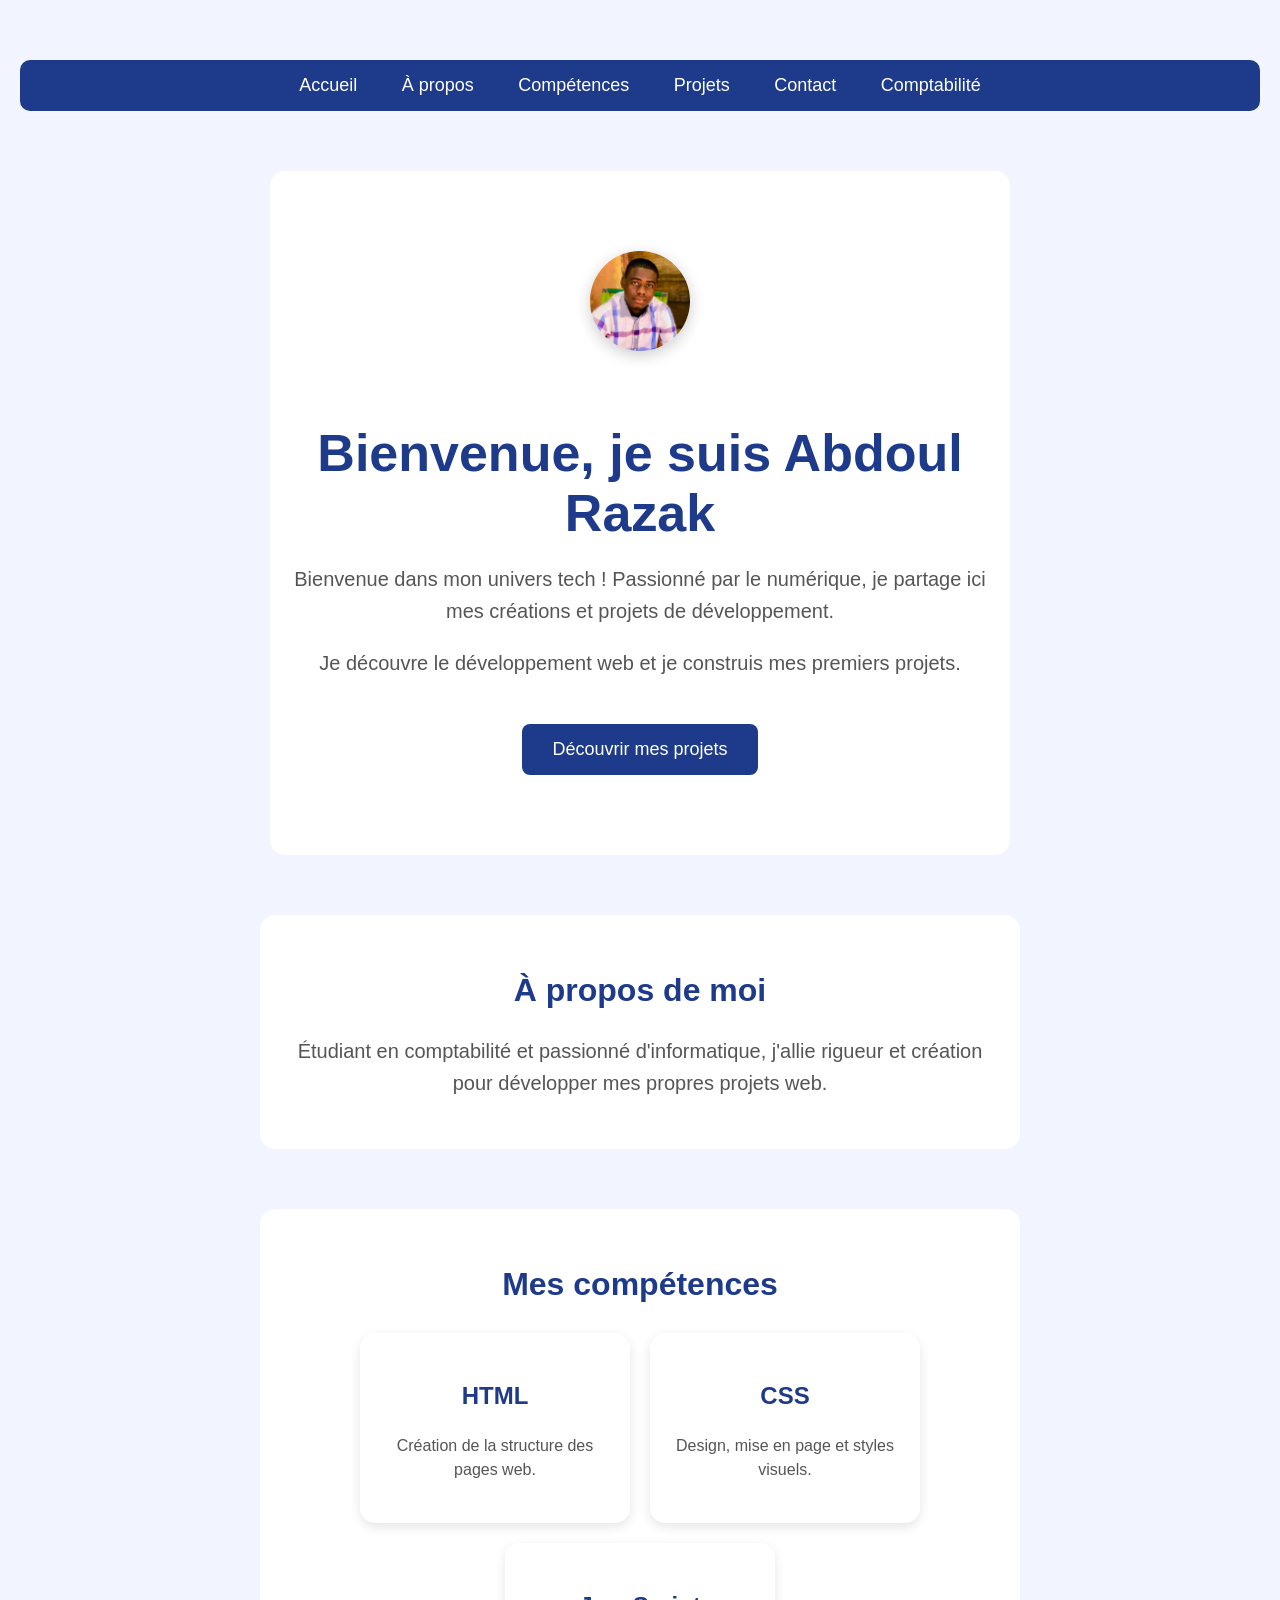
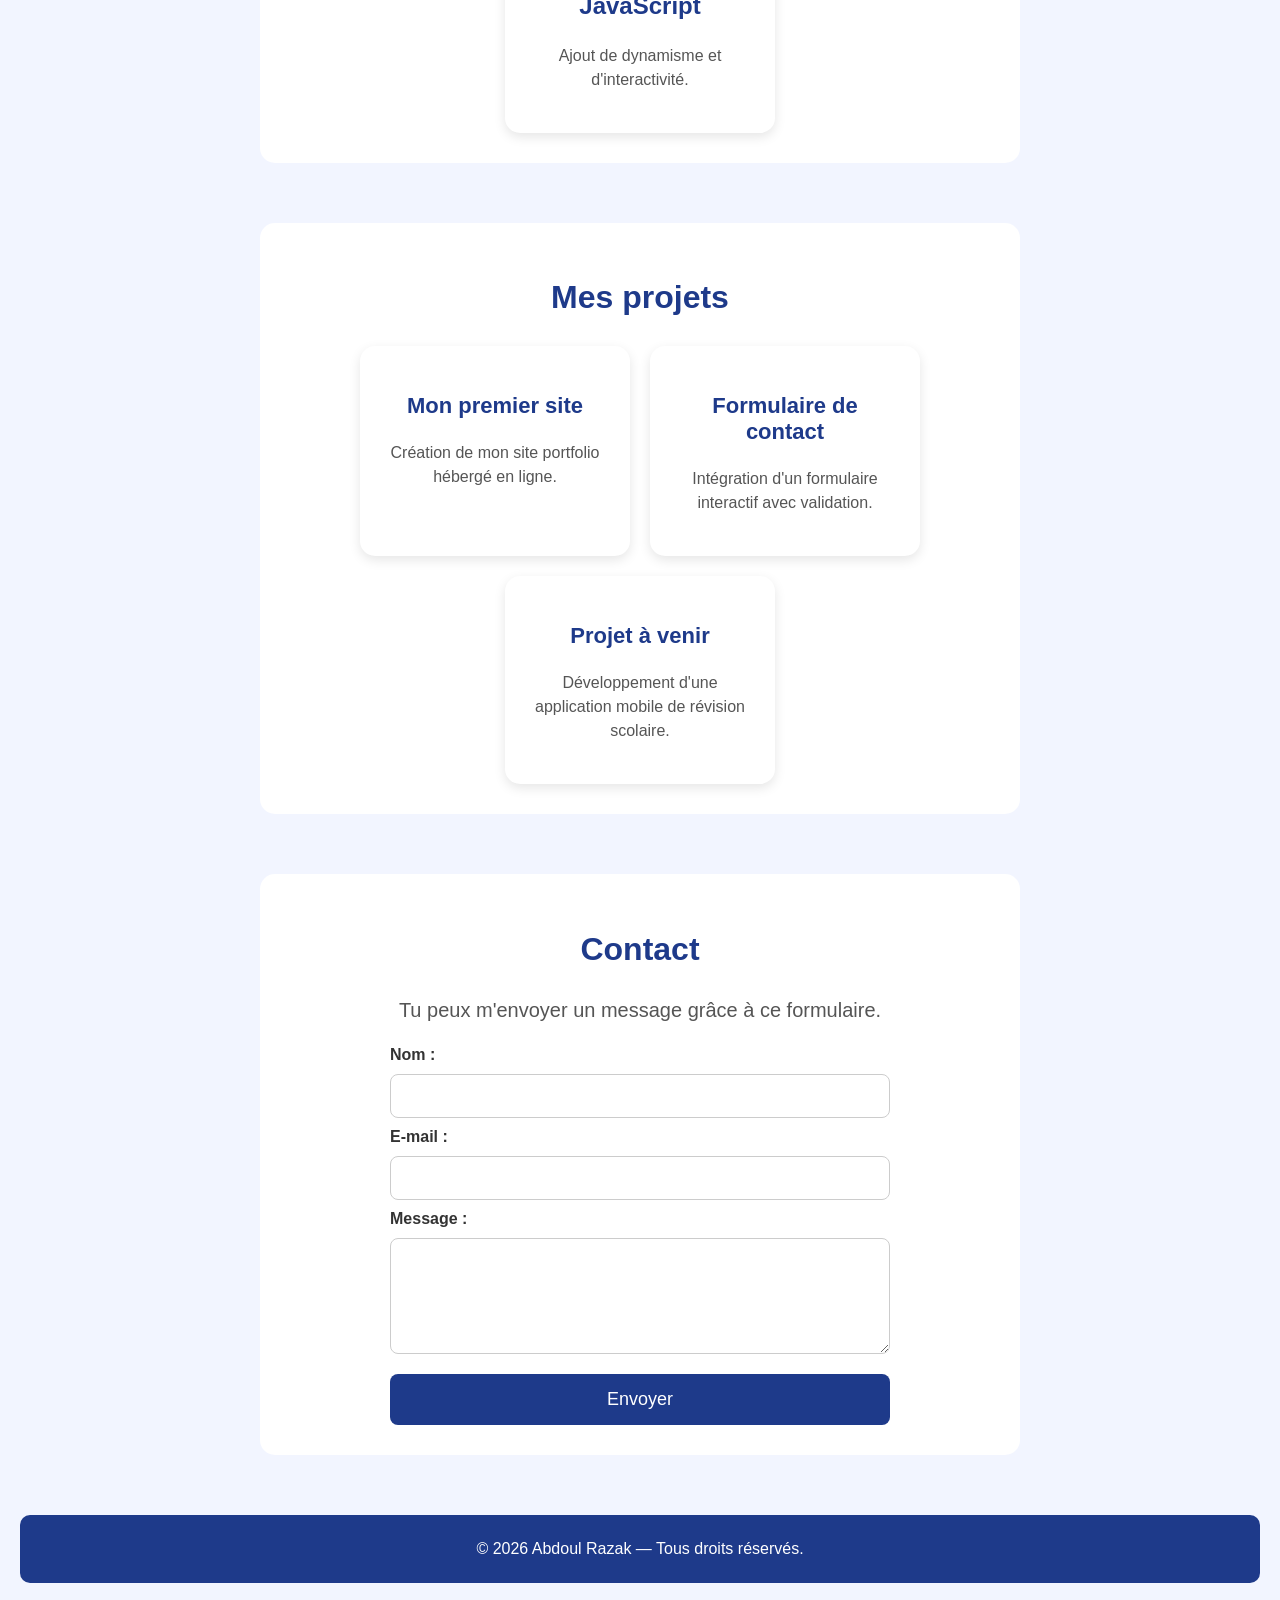
<file: index.html>
<!DOCTYPE html>
<html lang="fr">
<head>
    <meta charset="UTF-8">
    <meta name="viewport" content="width=device-width, initial-scale=1.0">
    <title>Abdoul Razak Site Personnel</title>
    <link rel="stylesheet" href="style.css">
</head>

<body>

    <nav>
        <a href="#">Accueil</a>
        <a href="#apropos">À propos</a>
        <a href="#competences">Compétences</a>
        <a href="#projets">Projets</a>
        <a href="#contact">Contact</a>
        <a href="comptabilite.html">Comptabilité</a>
    </nav>

    <section id="accueil">
        <img src="IMG-20240205-WA0007.jpg" alt="Photo de profil" class="photo-profil">
        <h1>Bienvenue, je suis Abdoul Razak</h1>
        <p>Bienvenue dans mon univers tech ! Passionné par le numérique, je partage ici mes créations et projets de développement.</p>
        <p>Je découvre le développement web et je construis mes premiers projets.</p>
        <a href="#projets" class="btn">Découvrir mes projets</a>
    </section>

    <section id="apropos">
        <h2>À propos de moi</h2>
        <p>Étudiant en comptabilité et passionné d'informatique, j'allie rigueur et création pour développer mes propres projets web.</p>
    </section>

    <section id="competences">
        <h2>Mes compétences</h2>
        <div class="competences-container">
            <div class="competence">
                <h3>HTML</h3>
                <p>Création de la structure des pages web.</p>
            </div>
            <div class="competence">
                <h3>CSS</h3>
                <p>Design, mise en page et styles visuels. </p>
            </div>
            <div class="competence">
                <h3>JavaScript</h3>
                <p>Ajout de dynamisme et d'interactivité.</p>
            </div>
        </div>
    </section>

    <section id="projets">
        <h2>Mes projets</h2>
        <div class="projets-container">
            <div class="projet">
                <h3>Mon premier site</h3>
                <p>Création de mon site portfolio hébergé en ligne.</p>
            </div>
            <div class="projet">
                <h3>Formulaire de contact</h3>
                <p>Intégration d'un formulaire interactif avec validation.</p>
            </div>
            <div class="projet">
                <h3>Projet à venir</h3>
                <p>Développement d'une application mobile de révision scolaire.</p>
            </div>
        </div>
    </section>

    <section id="contact">
        <h2>Contact</h2>
        <p>Tu peux m'envoyer un message grâce à ce formulaire.</p>
        <form id="contactForm">
            <label for="nom">Nom :</label>
            <input type="text" id="nom" name="nom" required>

            <label for="email">E-mail :</label>
            <input type="email" id="email" name="email" required>

            <label for="message">Message :</label>
            <textarea id="message" name="message" rows="5" required></textarea>

            <button type="submit">Envoyer</button>
        </form>
    </section>

    <footer>
        <p>© 2026 Abdoul Razak — Tous droits réservés.</p>
    </footer>

    <script src="script.js"></script>

</body>
</html>
</file>
<file: style.css>
html {
    scroll-behavior: smooth;
}

body {
    background-color: #f2f5ff;
    font-family: Arial, sans-serif;
    text-align: center;
    margin: 0;
    padding: 60px 20px;
}

/* Titres */
h1 {
    color: #1e3a8a;
    font-size: 48px;
    margin-bottom: 20px;
}

p {
    color: #444;
    font-size: 20px;
}

/* Boutons */
button {
    background-color: #1e3a8a;
    color: white;
    border: none;
    padding: 15px 30px;
    font-size: 18px;
    border-radius: 8px;
    cursor: pointer;
}

/* Navigation */
nav {
    background-color: #1e3a8a;
    padding: 15px;
    margin-bottom: 50px;
    border-radius: 10px;
}

nav a {
    color: white;
    text-decoration: none;
    margin: 0 20px;
    font-size: 18px;
}

nav a:hover {
    text-decoration: underline;
}

/* Sections */
section {
    margin-top: 60px;
    padding: 30px;
    background-color: white;
    border-radius: 15px;
    max-width: 700px;
    margin-left: auto;
    margin-right: auto;
}

section h2 {
    color: #1e3a8a;
    font-size: 32px;
}

section p {
    color: #555;
    line-height: 1.6;
}

/* Page d'accueil */
#accueil {
    padding: 80px 20px;
    margin-bottom: 40px;
}

#accueil h1 {
    font-size: 52px;
    margin-bottom: 20px;
}

#accueil p {
    font-size: 20px;
    color: #555;
}

/* Boutons avec lien */
.btn {
    display: inline-block;
    margin-top: 25px;
    padding: 15px 30px;
    background-color: #1e3a8a;
    color: white;
    text-decoration: none;
    border-radius: 8px;
    font-size: 18px;
    transition: transform 0.3s;
}

.btn:hover {
    transform: translateY(-5px);
    box-shadow: 0 8px 20px rgba(0, 0, 0, 0.2);
}

/* Photo de profil */
.photo-profil {
    width: 100px;
    height: 100px;
    object-fit: cover;
    border-radius: 50%;
    margin-bottom: 25px;
    box-shadow: 0 4px 15px rgba(0, 0, 0, 0.2);
}

/* Compétences */
#competences {
    margin-top: 60px;
}

.competences-container {
    display: flex;
    justify-content: center;
    gap: 20px;
    flex-wrap: wrap;
    margin-top: 30px;
}

.competence {
    background-color: white;
    padding: 25px;
    border-radius: 15px;
    width: 220px;
    box-shadow: 0 4px 12px rgba(0, 0, 0, 0.1);
    transition: transform 0.3s;
}

.competence h3 {
    color: #1e3a8a;
    font-size: 24px;
}

.competence p {
    font-size: 16px;
    line-height: 1.5;
}

.competence:hover {
    transform: translateY(-8px);
}

/* Projets */
#projets {
    margin-top: 60px;
}

.projets-container {
    display: flex;
    justify-content: center;
    gap: 20px;
    flex-wrap: wrap;
    margin-top: 30px;
}

.projet {
    background-color: white;
    padding: 25px;
    border-radius: 15px;
    width: 220px;
    box-shadow: 0 4px 12px rgba(0, 0, 0, 0.1);
    transition: transform 0.3s;
}

.projet h3 {
    color: #1e3a8a;
    font-size: 22px;
}

.projet p {
    font-size: 16px;
    line-height: 1.5;
}

.projet:hover {
    transform: translateY(-8px);
}

/* Formulaire de contact */
#contactForm {
    display: flex;
    flex-direction: column;
    gap: 10px;
    max-width: 500px;
    margin: 20px auto 0;
    text-align: left;
}

#contactForm label {
    font-weight: bold;
    color: #333;
}

#contactForm input,
#contactForm textarea {
    padding: 12px;
    border: 1px solid #ccc;
    border-radius: 8px;
    font-size: 16px;
    font-family: Arial, sans-serif;
}

#contactForm textarea {
    resize: vertical;
}

#contactForm button {
    margin-top: 10px;
}

/* ========================================
PAGE COMPTABILITÉ
======================================== */

.cours {
    background-color: #f8faff;
    padding: 25px;
    margin: 25px auto;
    border-radius: 15px;
    max-width: 650px;
    box-shadow: 0 4px 12px rgba(0, 0, 0, 0.1);
    transition: transform 0.3s, box-shadow 0.3s;
}

.cours:hover {
    transform: translateY(-5px);
    box-shadow: 0 8px 20px rgba(0, 0, 0, 0.15);
}

.cours h3 {
    color: #1e3a8a;
    font-size: 24px;
    margin-top: 0;
}

.cours p {
    font-size: 17px;
    line-height: 1.6;
}

.cours .btn {
    margin-top: 15px;
}

/* En-tête de la page Comptabilité */
header {
    margin-bottom: 30px;
}

header h1 {
    margin-bottom: 10px;
}

header p {
    font-size: 20px;
}

/* Pied de page */
footer {
    margin-top: 60px;
    padding: 25px;
    background-color: #1e3a8a;
    color: white;
    border-radius: 10px;
}

footer p {
    color: white;
    font-size: 16px;
    margin: 0;
}

/* Animation */
@keyframes apparition {
    from {
        opacity: 0;
        transform: translateY(20px);
    }

    to {
        opacity: 1;
        transform: translateY(0);
    }
}

#accueil {
    animation: apparition 3s ease-out;
}

.photo-profil {
    animation: apparition 1.2s ease-out;
}

/* Adaptation aux téléphones */
@media (max-width: 600px) {

    body {
        padding: 30px 10px;
    }

    nav a {
        display: block;
        margin: 10px 0;
    }

    h1 {
        font-size: 36px;
    }

    #accueil h1 {
        font-size: 36px;
    }

    section {
        margin-left: 10px;
        margin-right: 10px;
        padding: 20px;
    }

    .cours {
        padding: 20px;
    }

    .cours h3 {
        font-size: 21px;
    }

    .cours p {
        font-size: 16px;
    }
}

/* ========================================
TABLEAUX DES COURS
======================================== */

.tableau-cours {
    width: 100%;
    border-collapse: collapse;
    margin: 20px 0;
}

.tableau-cours th,
.tableau-cours td {
    border: 1px solid #333;
    padding: 10px;
    text-align: left;
}

.tableau-cours th {
    font-weight: bold;
    text-align: center;
}.fraction {
    display: inline-flex;
    flex-direction: column;
    text-align: center;
    vertical-align: middle;
    margin: 0 4px;
}

.fraction span:first-child {
    border-bottom: 1px solid black;
    padding: 0 5px 2px;
}

.fraction span:last-child {
    padding-top: 2px;
}
</file>
